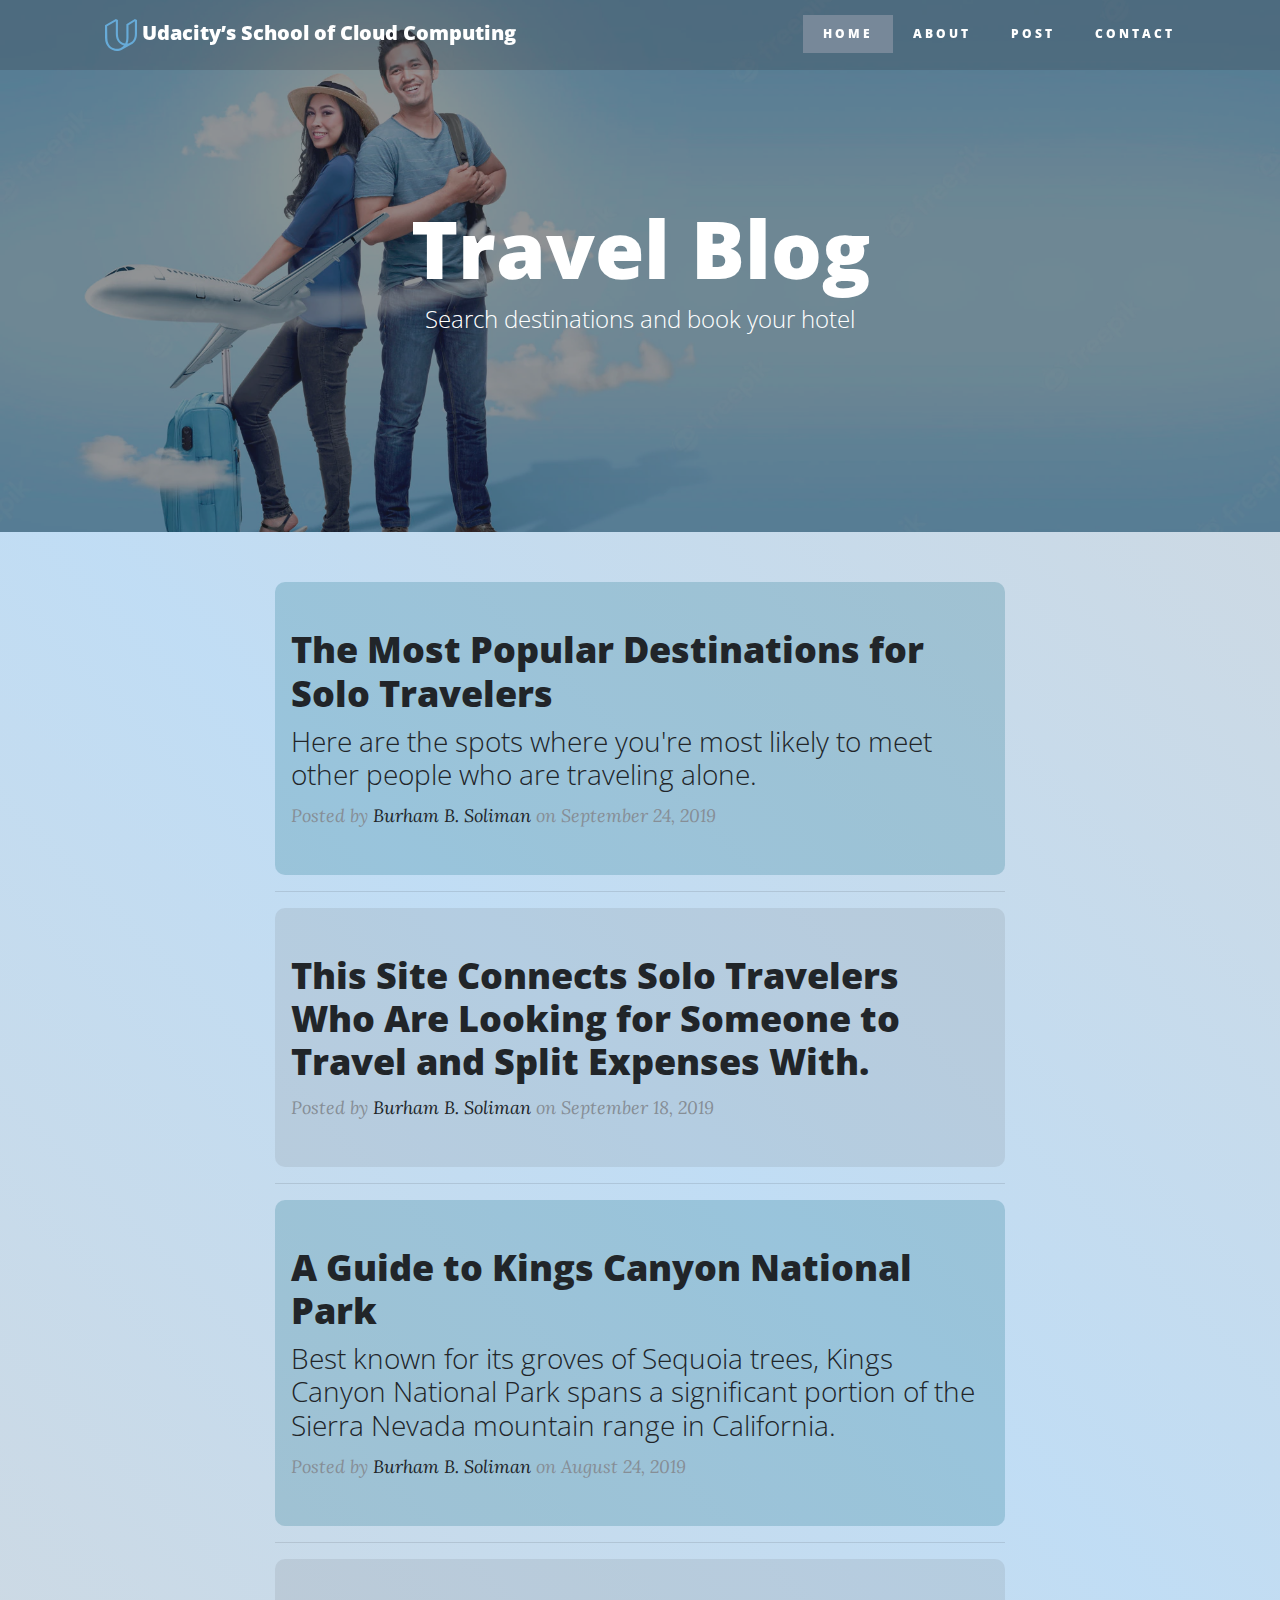
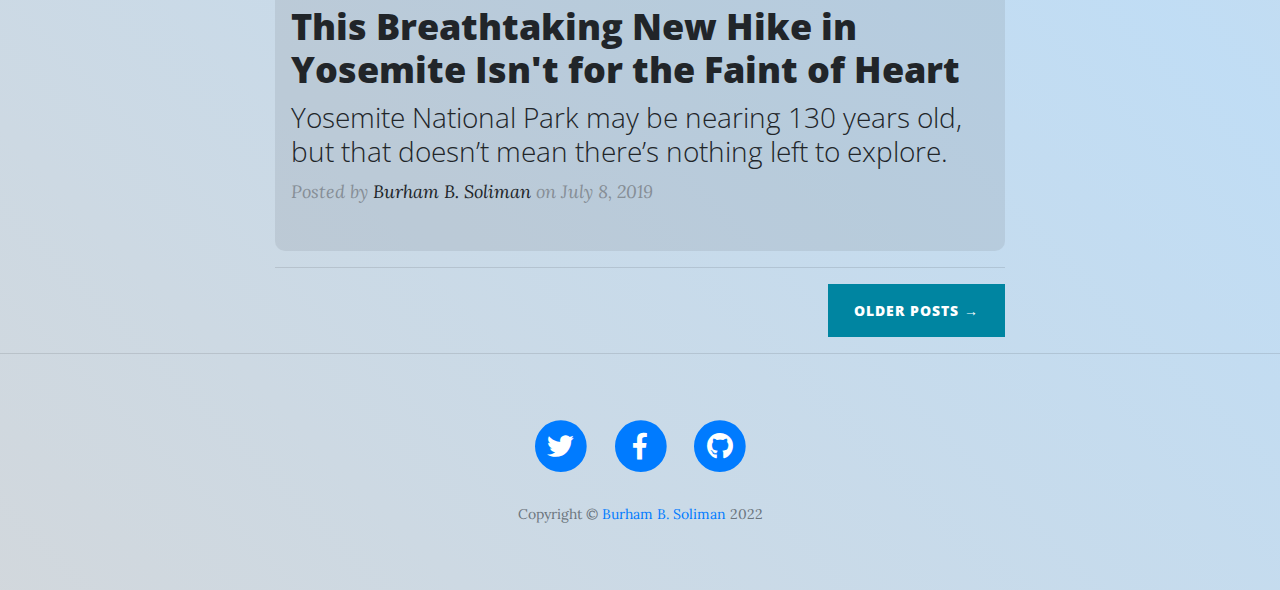
<file: index.html>
<!DOCTYPE html>
<html lang="en">

<head>

  <meta charset="utf-8">
  <meta name="viewport" content="width=device-width, initial-scale=1, shrink-to-fit=no">
  <meta name="description" content="">
  <meta name="author" content="">

  <title>Udacity’s School of Cloud Computing</title>

  <!-- Bootstrap core CSS -->
  <link href="vendor/bootstrap/css/bootstrap.min.css" rel="stylesheet">

  <!-- Custom fonts for this template -->
  <link href="vendor/fontawesome-free/css/all.min.css" rel="stylesheet" type="text/css">
  <link href='https://fonts.googleapis.com/css?family=Lora:400,700,400italic,700italic' rel='stylesheet' type='text/css'>
  <link href='https://fonts.googleapis.com/css?family=Open+Sans:300italic,400italic,600italic,700italic,800italic,400,300,600,700,800' rel='stylesheet' type='text/css'>

  <!-- Custom styles for this template -->
  <link href="css/clean-blog.min.css" rel="stylesheet">

</head>

<body>

  <!-- Navigation -->
  <nav class="navbar navbar-expand-lg navbar-light fixed-top" id="mainNav">
    <div class="container">
      <a class="navbar-brand" href="#link"><svg viewBox="0 0 32 32" x="0" y="0" focusable="false" class="chakra-icon css-xnaeop" aria-hidden="true"><path fill="currentColor" d="M23.5 6.24v12.88c0 2.084-.377 3.915-1.025 5.493 2.65-.35 7.408-2.154 7.408-9.586V2.359L23.5 6.24zM10.833 2.294l-8.697 5.02.2 11.69c0 8.587 6.21 10.85 9.414 10.85 1.947 0 5.078-.793 7.235-3.342-3.874-1.005-8.152-4.438-8.152-11.485V2.294zM29.883 0L32 1.073v13.954c0 5.639-2.739 8.963-5.818 10.581L17.333 30.5l.026-.037C15.567 31.488 13.595 32 11.75 32 6.41 32 0 27.707 0 19.12V6.24L10.833 0l2.117 1.073v13.954c0 7.312 4.605 9.176 7.28 9.568.699-1.438 1.134-3.238 1.134-5.475V5.167L29.884 0z"></path></svg> Udacity’s School of Cloud Computing</a>
      <button class="navbar-toggler navbar-toggler-right" type="button" data-toggle="collapse" data-target="#navbarResponsive" aria-controls="navbarResponsive" aria-expanded="false" aria-label="Toggle navigation">
        Menu
        <i class="fas fa-bars"></i>
      </button>
      <div class="collapse navbar-collapse" id="navbarResponsive">
        <ul class="navbar-nav ml-auto">
          <li class="nav-item">
            <a class="nav-link" href="./index.html?#Home">Home</a>
          </li>
          <li class="nav-item">
            <a class="nav-link" href="./index.html?#About">About</a>
          </li>
          <li class="nav-item">
            <a class="nav-link" href="./index.html?#Post">Post</a>
          </li>
          <li class="nav-item">
            <a class="nav-link" href="./index.html?#Contact">Contact</a>
          </li>
        </ul>
      </div>
    </div>
  </nav>

  <!-- Page Header -->
  <header class="masthead" style="background-image: url('img/2van-336606_1280.jpg')">
    <div class="overlay"></div>
    <div class="container">
      <div class="row">
        <div class="col-lg-8 col-md-10 mx-auto">
          <div class="site-heading">
            <h1>Travel Blog</h1>
            <span class="subheading">Search destinations and book your hotel</span>
          </div>
        </div>
      </div>
    </div>
  </header>

  <!-- Main Content -->
  <div class="container">
    <div class="row">
      <div class="col-lg-8 col-md-10 mx-auto">
        <div class="post-preview odd-post" id="post1">
          <a href="#post1">
            <h2 class="post-title">
              The Most Popular Destinations for Solo Travelers
            </h2>
            <h3 class="post-subtitle">
            Here are the spots where you're most likely to meet other people who are traveling alone.
            </h3>
          </a>
          <p class="post-meta">Posted by
            <a href="#">Burham B. Soliman</a>
            on September 24, 2019</p>
        </div>
        <hr>
        <div class="post-preview even-post" id="post2">
          <a href="#post2">
            <h2 class="post-title">
              This Site Connects Solo Travelers Who Are Looking for Someone to Travel and Split Expenses With.
            </h2>
          </a>
          <p class="post-meta">Posted by
            <a href="#">Burham B. Soliman</a>
            on September 18, 2019</p>
        </div>
        <hr>
        <div class="post-preview odd-post" id="post3">
          <a href="#post3">
            <h2 class="post-title">
              A Guide to Kings Canyon National Park
            </h2>
            <h3 class="post-subtitle">
              Best known for its groves of Sequoia trees, Kings Canyon National Park spans a significant portion of the Sierra Nevada mountain range in California.
            </h3>
          </a>
          <p class="post-meta">Posted by
            <a href="#">Burham B. Soliman</a>
            on August 24, 2019</p>
        </div>
        <hr>
        <div class="post-preview even-post" id="post4">
          <a href="#post4">
            <h2 class="post-title">
              This Breathtaking New Hike in Yosemite Isn't for the Faint of Heart
            </h2>
            <h3 class="post-subtitle">
              Yosemite National Park may be nearing 130 years old, but that doesn’t mean there’s nothing left to explore.
            </h3>
          </a>
          <p class="post-meta">Posted by
            <a href="#">Burham B. Soliman</a>
            on July 8, 2019</p>
        </div>
        <hr>
        <!-- Pager -->
        <div class="clearfix">
          <a class="btn btn-primary float-right" href="#">Older Posts &rarr;</a>
        </div>
      </div>
    </div>
  </div>

  <hr>

  <!-- Footer -->
  <footer>
    <div class="container">
      <div class="row">
        <div class="col-lg-8 col-md-10 mx-auto">
          <ul class="list-inline text-center">
            <li class="list-inline-item">
              <a href="#">
                <span class="fa-stack fa-lg">
                  <i class="fas fa-circle fa-stack-2x"></i>
                  <i class="fab fa-twitter fa-stack-1x fa-inverse"></i>
                </span>
              </a>
            </li>
            <li class="list-inline-item">
              <a href="#">
                <span class="fa-stack fa-lg">
                  <i class="fas fa-circle fa-stack-2x"></i>
                  <i class="fab fa-facebook-f fa-stack-1x fa-inverse"></i>
                </span>
              </a>
            </li>
            <li class="list-inline-item">
              <a href="#">
                <span class="fa-stack fa-lg">
                  <i class="fas fa-circle fa-stack-2x"></i>
                  <i class="fab fa-github fa-stack-1x fa-inverse"></i>
                </span>
              </a>
            </li>
          </ul>
          <p class="copyright text-muted">Copyright &copy; <a href="https://burhams.com/" style="text-decoration:none;;">Burham B. Soliman</a>  2022</p>
        </div>
      </div>
    </div>
  </footer>

  <!-- Bootstrap core JavaScript -->
  <script src="vendor/jquery/jquery.min.js"></script>
  <script src="vendor/bootstrap/js/bootstrap.bundle.min.js"></script>

  <!-- Custom scripts for this template -->
  <script src="js/clean-blog.min.js"></script>

</body>

</html>
</file>
<file: css/clean-blog.min.css>
/*!
 * Start Bootstrap - Clean Blog v5.0.5 (https://startbootstrap.com/template-overviews/clean-blog)
 * Copyright 2013-2019 Start Bootstrap
 * Licensed under MIT (https://github.com/BlackrockDigital/startbootstrap-clean-blog/blob/master/LICENSE)
 */html{scrollbar-width:thin}body{font-size:20px;color:#fff;font-family:Lora,'Times New Roman',serif;background:linear-gradient(45deg,rgba(201,208,214,.841),rgba(154,200,238,.621),rgba(201,208,214,.841));background-repeat:no-repeat;background-size:cover;background-position:fixed}p{line-height:1.5;margin:30px 0}p a{text-decoration:underline}h1,h2,h3,h4,h5,h6{font-weight:800;font-family:'Open Sans','Helvetica Neue',Helvetica,Arial,sans-serif}a{-webkit-transition:all .2s;transition:all .2s}a:focus,a:hover{color:#0085a1}blockquote{font-style:italic;color:#868e96}.section-heading{font-size:36px;font-weight:700;margin-top:60px}.caption{font-size:14px;font-style:italic;display:block;margin:0;padding:10px;text-align:center;border-bottom-right-radius:5px;border-bottom-left-radius:5px}::selection{color:#fff;background:#0085a1;text-shadow:none}img::selection{color:#fff;background:0 0}img::-moz-selection{color:#fff;background:0 0}#mainNav{position:fixed;border-bottom:1px solid rgba(52,58,64,.247);font-family:'Open Sans','Helvetica Neue',Helvetica,Arial,sans-serif;background:rgba(52,58,64,.247)}#mainNav .navbar-brand{font-weight:800;color:#fff}#mainNav .navbar-toggler{font-size:12px;font-weight:800;padding:13px;text-transform:uppercase;color:#fff}#mainNav .navbar-nav>li.nav-item>a{font-size:12px;font-weight:800;letter-spacing:3px;text-transform:uppercase;color:#fff}@media only screen and (min-width:992px){#mainNav{border-bottom:1px solid transparent;background:rgba(52,58,64,.247);color:#fff}.scroll-bg{background:#454a4e}#mainNav .navbar-brand{padding:10px 20px;color:#fff}#mainNav .navbar-brand:focus,#mainNav .navbar-brand:hover{color:rgba(255,255,255,.8)}#mainNav .navbar-nav>li.nav-item>a{padding:10px 20px;color:#fff}#mainNav .navbar-nav>li.nav-item>a:focus,#mainNav .navbar-nav>li.nav-item>a:hover{color:rgba(255,255,255,.8);background:#778899}}@media only screen and (min-width:992px){#mainNav{-webkit-transition:background-color .2s;transition:background-color .2s;-webkit-transform:translate3d(0,0,0);transform:translate3d(0,0,0);-webkit-backface-visibility:hidden;color:#fff}.scroll-bg{background:#454a4e}#mainNav.is-fixed{position:fixed;top:-67px;-webkit-transition:-webkit-transform .2s;transition:-webkit-transform .2s;transition:transform .2s;transition:transform .2s,-webkit-transform .2s;border-bottom:1px solid #fff;background-color:rgba(255,255,255,.9)}#mainNav.is-fixed .navbar-brand{color:#fff}#mainNav.is-fixed .navbar-brand:focus,#mainNav.is-fixed .navbar-brand:hover{color:#0085a1}#mainNav.is-fixed .navbar-nav>li.nav-item>a{color:#fff}#mainNav.is-fixed .navbar-nav>li.nav-item>a:focus,#mainNav.is-fixed .navbar-nav>li.nav-item>a:hover{color:#0085a1}#mainNav.is-visible{-webkit-transform:translate3d(0,100%,0);transform:translate3d(0,100%,0)}}header.masthead{margin-bottom:50px;background:no-repeat center center;background-color:#868e96;background-attachment:scroll;position:relative;background-size:cover}header.masthead .overlay{position:absolute;top:0;left:0;height:100%;width:100%;background-color:#212529;opacity:.5}header.masthead .page-heading,header.masthead .post-heading,header.masthead .site-heading{padding:200px 0 150px;color:#fff}@media only screen and (min-width:768px){header.masthead .page-heading,header.masthead .post-heading,header.masthead .site-heading{padding:200px 0}}header.masthead .page-heading,header.masthead .site-heading{text-align:center}header.masthead .page-heading h1,header.masthead .site-heading h1{font-size:50px;margin-top:0}header.masthead .page-heading .subheading,header.masthead .site-heading .subheading{font-size:24px;font-weight:300;line-height:1.1;display:block;margin:10px 0 0;font-family:'Open Sans','Helvetica Neue',Helvetica,Arial,sans-serif}@media only screen and (min-width:768px){header.masthead .page-heading h1,header.masthead .site-heading h1{font-size:80px}}header.masthead .post-heading h1{font-size:35px}header.masthead .post-heading .meta,header.masthead .post-heading .subheading{line-height:1.1;display:block}header.masthead .post-heading .subheading{font-size:24px;font-weight:600;margin:10px 0 30px;font-family:'Open Sans','Helvetica Neue',Helvetica,Arial,sans-serif}header.masthead .post-heading .meta{font-size:20px;font-weight:300;font-style:italic;font-family:Lora,'Times New Roman',serif}header.masthead .post-heading .meta a{color:#fff}@media only screen and (min-width:768px){header.masthead .post-heading h1{font-size:55px}header.masthead .post-heading .subheading{font-size:30px}}.post-preview>a{color:#212529}.post-preview>a:focus,.post-preview>a:hover{text-decoration:none;color:#0085a1}.post-preview>a>.post-title{font-size:30px;margin-top:30px;margin-bottom:10px}.post-preview>a>.post-subtitle{font-weight:300;margin:0 0 10px}.post-preview>.post-meta{font-size:18px;font-style:italic;margin-top:0;color:#868e96}.post-preview>.post-meta>a{text-decoration:none;color:#212529}.post-preview>.post-meta>a:focus,.post-preview>.post-meta>a:hover{text-decoration:underline;color:#0085a1}@media only screen and (min-width:768px){.post-preview>a>.post-title{font-size:36px}}.floating-label-form-group{font-size:14px;position:relative;margin-bottom:0;padding-bottom:.5em;border-bottom:1px solid #dee2e6}.floating-label-form-group input,.floating-label-form-group textarea{font-size:1.5em;position:relative;z-index:1;padding:0;resize:none;border:none;border-radius:0;background:0 0;-webkit-box-shadow:none!important;box-shadow:none!important;font-family:Lora,'Times New Roman',serif}.floating-label-form-group input::-webkit-input-placeholder,.floating-label-form-group textarea::-webkit-input-placeholder{color:#868e96;font-family:Lora,'Times New Roman',serif}.floating-label-form-group label{font-size:.85em;line-height:1.764705882em;position:relative;z-index:0;top:2em;display:block;margin:0;-webkit-transition:top .3s ease,opacity .3s ease;transition:top .3s ease,opacity .3s ease;vertical-align:middle;vertical-align:baseline;opacity:0}.floating-label-form-group .help-block{margin:15px 0}.floating-label-form-group-with-value label{top:0;opacity:1}.floating-label-form-group-with-focus label{color:#0085a1}form .form-group:first-child .floating-label-form-group{border-top:1px solid #dee2e6}footer{padding:50px 0 65px}footer .list-inline{margin:0;padding:0}footer .copyright{font-size:14px;margin-bottom:0;text-align:center}.btn{font-size:14px;font-weight:800;padding:15px 25px;letter-spacing:1px;text-transform:uppercase;border-radius:0;font-family:'Open Sans','Helvetica Neue',Helvetica,Arial,sans-serif}.btn-primary{background-color:#0085a1;border-color:#0085a1}.btn-primary:active,.btn-primary:focus,.btn-primary:hover{color:#fff;background-color:#00657b!important;border-color:#00657b!important}.btn-lg{font-size:16px;padding:25px 35px}.scroll-bg{background:#454a4e;color:#fff}.odd-post{background:rgba(0,100,123,.204);padding:1rem}.even-post{background:rgba(134,142,150,.204);padding:1rem}.even-post,.odd-post{border-radius:10px}.nav-active{background:#778899}.css-xnaeop{width:2rem;height:2rem;display:inline-block;line-height:1em;flex-shrink:0;color:#67abd8;vertical-align:middle}.home-link{color:#fff}.home-link:hover{color:#868e96;text-decoration:2px dashed #fff}
</file>
